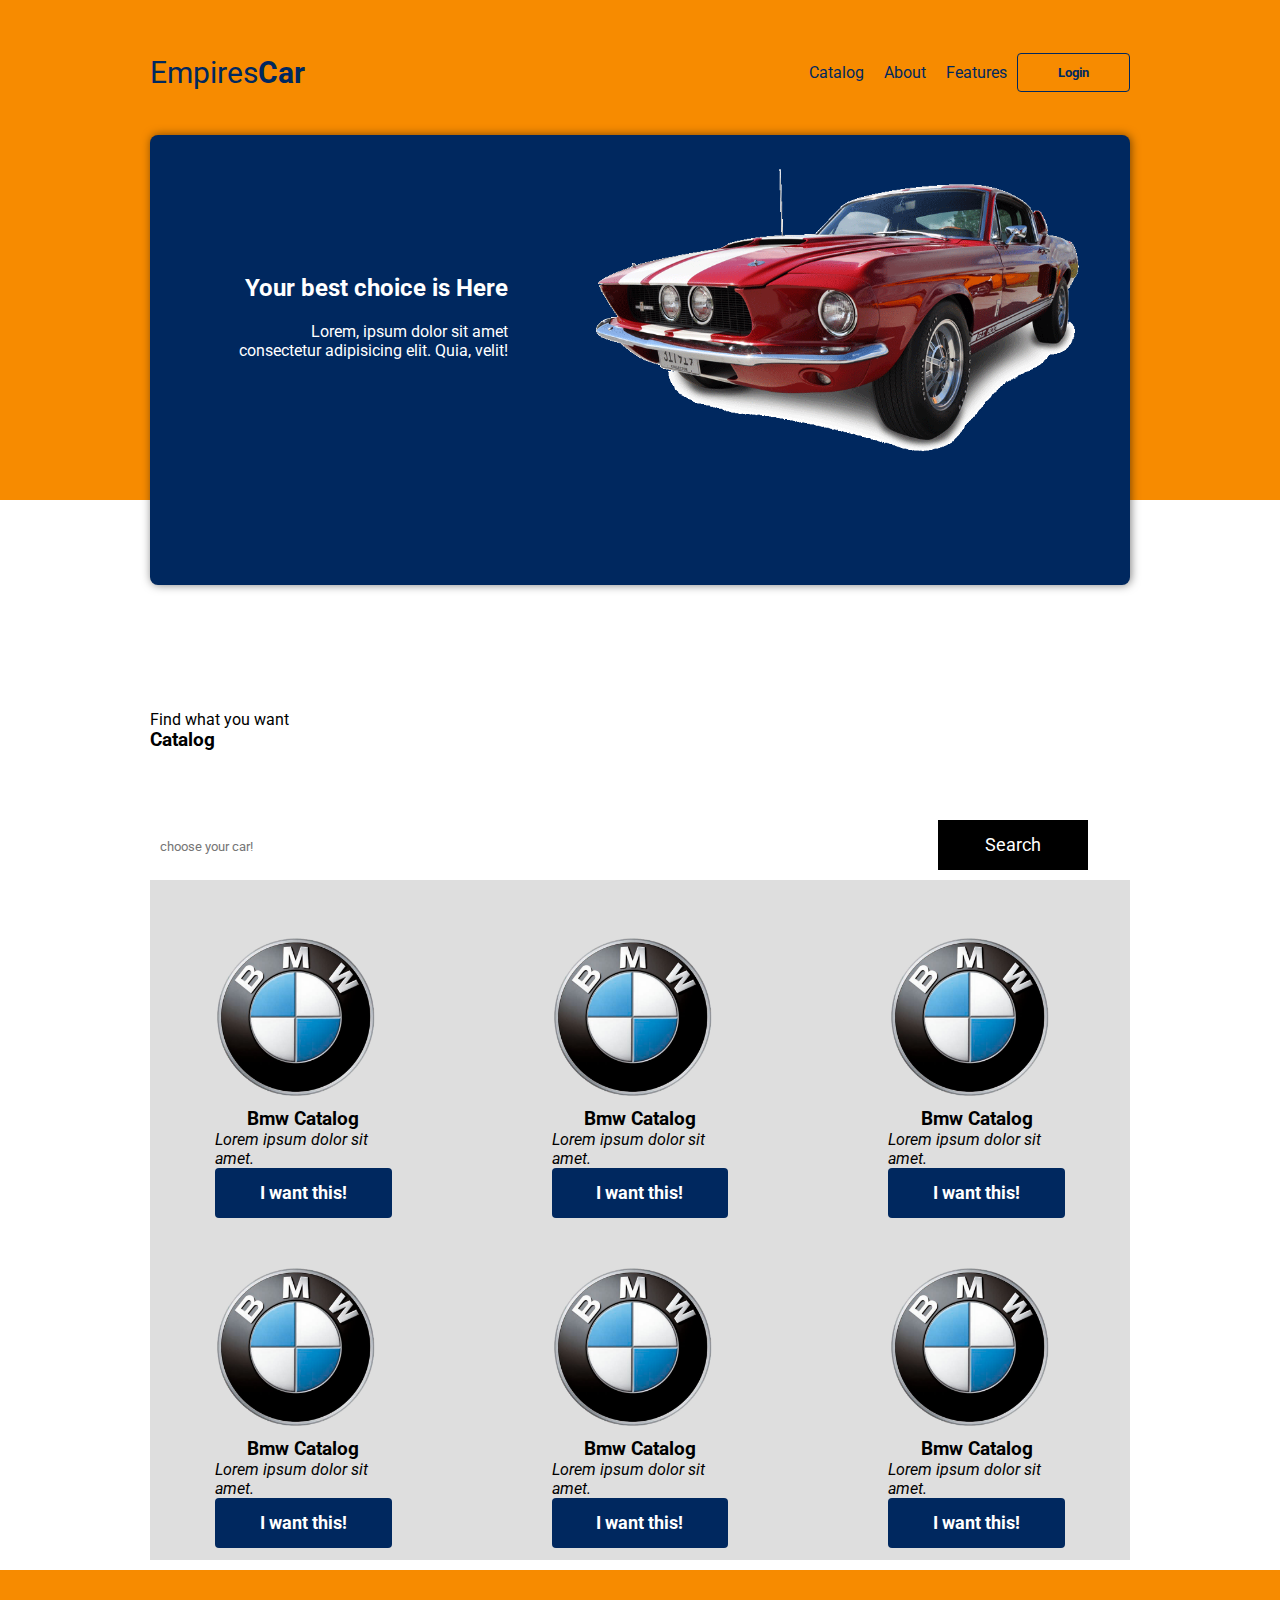
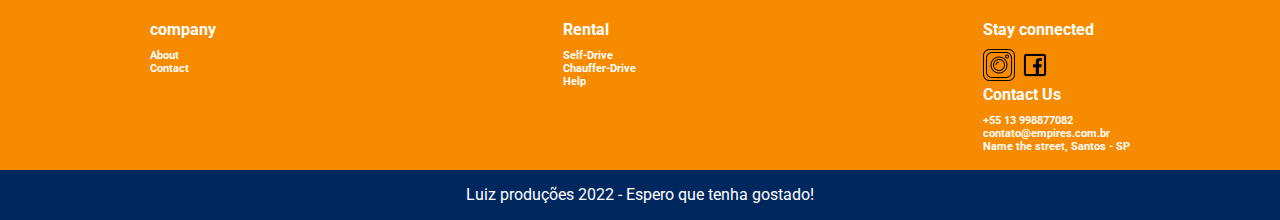
<file: Catalogo/index.html>
<!DOCTYPE html>
<html lang="pt">
<head>
    <meta charset="UTF-8">
    <meta http-equiv="X-UA-Compatible" content="IE=edge">
    <meta name="viewport" content="width=device-width, initial-scale=1.0">
    <title>Empires</title>
   <link rel="stylesheet" href="css/style.css">
</head>
<body>

    <header>
        <div>
            <div class="content">
                <nav>
                    <p class="empires">Empires<Strong>Car</Strong></p>
                    <ul>
                        <li><a href="#catalog">Catalog</a></li>
                        <li><a href="#about">About</a></li>
                        <li><a href="#Feature">Features</a></li>
                        <button>Login</button>
                    </ul>
                </nav>
                <div class="header-block">
                    <div class="text">
                        <h2>Your best choice is Here</h2>
                        <p>Lorem, ipsum dolor sit amet consectetur adipisicing elit. Quia, velit!</p>
                
                    </div>
                    <img src="img/MustangpngReal.png" alt="MustangCar">
                </div>
            </div>
        </div>
    </header>
    <section class="catalog" id="catalog">
        <div class="content">
            <div class="title-wrapper-catalog">
                <p>Find what you want</p>
                <h3>Catalog</h3>
            </div>
            <div class="filter-card">
                <input type="text" class="search-input" placeholder="choose your car!">
                <button class="search-button">Search</button>
            </div>
            <div class="card-wrapper">
                <div class="card-item">
                    <img src="img/bmwpng.png" alt="">
                    <div class="card-content">
                        <h3>Bmw Catalog</h3>
                        <p>Lorem ipsum dolor sit amet.</p>
                        <button type="button">I want this!</button>
                    </div>
                </div>
                <div class="card-item">
                    <img src="img/bmwpng.png" alt="">
                    <div class="card-content">
                        <h3>Bmw Catalog</h3>
                        <p>Lorem ipsum dolor sit amet.</p>
                        <button type="button">I want this!</button>
                    </div>
                </div>
                <div class="card-item">
                    <img src="img/bmwpng.png" alt="">
                    <div class="card-content">
                        <h3>Bmw Catalog</h3>
                        <p>Lorem ipsum dolor sit amet.</p>
                        <button type="button">I want this!</button>
                    </div>
                </div>
                <div class="card-item">
                    <img src="img/bmwpng.png" alt="">
                    <div class="card-content">
                        <h3>Bmw Catalog</h3>
                        <p>Lorem ipsum dolor sit amet.</p>
                        <button type="button">I want this!</button>
                    </div>
                </div>
                <div class="card-item">
                    <img src="img/bmwpng.png" alt="">
                    <div class="card-content">
                        <h3>Bmw Catalog</h3>
                        <p>Lorem ipsum dolor sit amet.</p>
                        <button type="button">I want this!</button>
                    </div>
                </div>
                <div class="card-item">
                    <img src="img/bmwpng.png" alt="">
                    <div class="card-content">
                        <h3>Bmw Catalog</h3>
                        <p>Lorem ipsum dolor sit amet.</p>
                        <button type="button">I want this!</button>
                    </div>
                </div>
                
            </div>
            
    
               
            

            
        </div>
    </section>

    <footer>
        <div class="main">
            <div class="content footer-links">
                <div class="footer-company">
                    <h4>company</h4>
                    <h6>About</h6>
                    <h6>Contact</h6>
                </div>
                <div class="footer-rental">
                    <h4>Rental</h4>
                    <h6>Self-Drive</h6>
                    <h6>Chauffer-Drive</h6>
                    <h6>Help</h6>
                </div>
                <div class="footer-social">
                    <h4>Stay connected</h4>
                    <div class="social-icons">
                        <img src="img/kisspng-vector-graphics-logo-portable-network-graphics-com-instagram-outline-logo-png-images-5d0ece3b6b9055.2774696615612513874406.png" alt="Instagram">
                        <img src="img/kisspng-facebook-computer-icons-logo-facebook-icon-5abb9662f0c326.8914343115222431709862.png" alt="Facebook">
                    </div>
                    <div class="footer-contact">
                        <h4>Contact Us</h4>
                        <h6>+55 13 998877082</h6>
                        <h6>contato@empires.com.br</h6>
                        <h6>Name the street, Santos - SP</h6>
                    </div>
                </div>
            </div>


        </div>
        <div class="Last">Luiz produções 2022 - Espero que tenha gostado!</div>
    </footer>

</body>
</html>
</file>
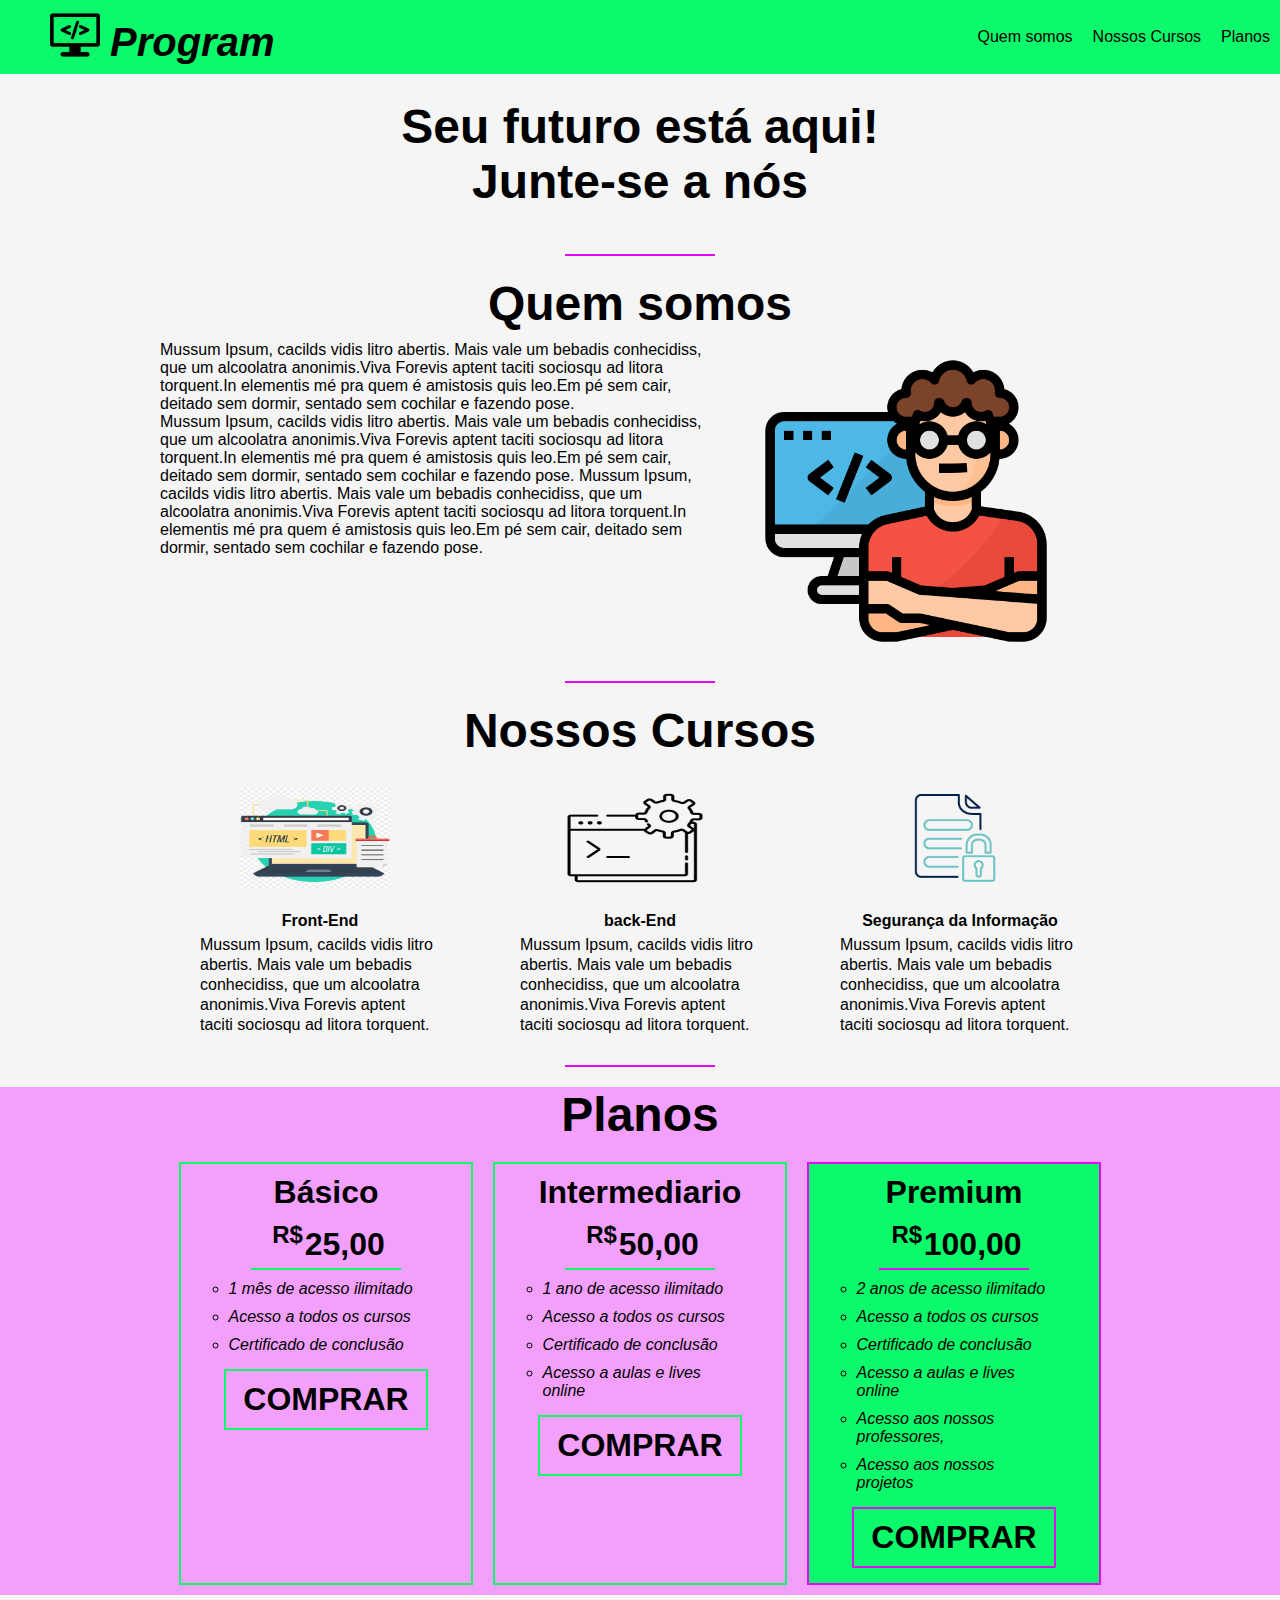
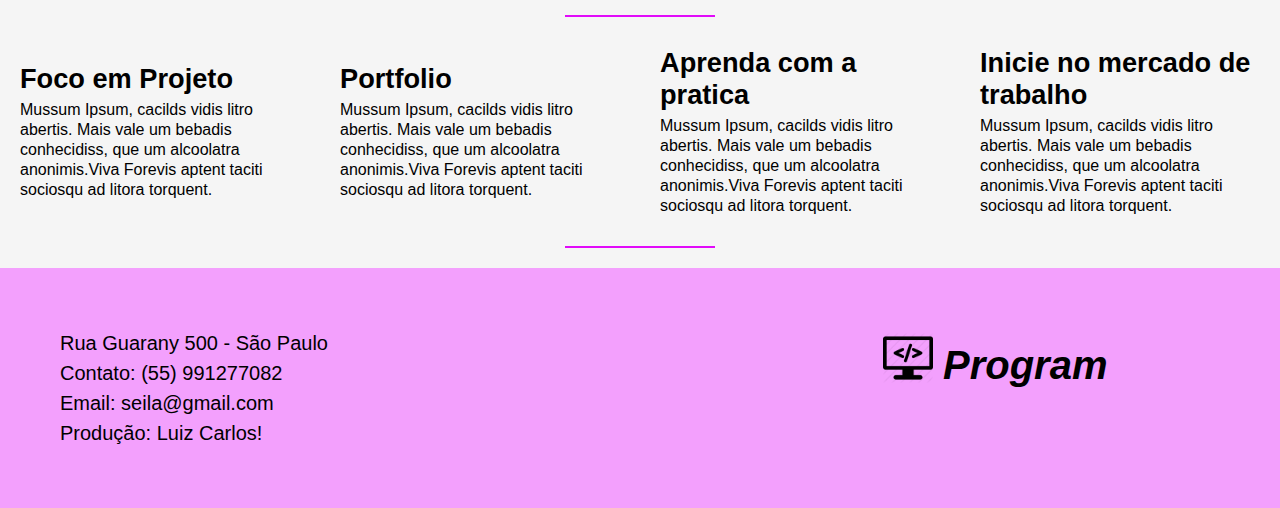
<file: Site_trabalho/index.html>
<!DOCTYPE html>
<html lang="en">
<head>
    <meta charset="UTF-8">
    <meta http-equiv="X-UA-Compatible" content="IE=edge">
    <meta name="viewport" content="width=device-width, initial-scale=1.0">
    <title>Program</title>
    <link rel="stylesheet" href="style.css">
    <link rel="preconnect" href="https://fonts.gstatic.com">
</head>
<body>
    <header>
        <div class="logo">
            <div class="menu">
                <div class="menu_logo">
                    <a href="index.html"><img src="imgs/logo.png" alt="logo_program" class="img"></a>
                    <h1 class="name">Program</h1>
                </div> <!--logo-->
                <nav>
                    <ul class="nav_list">
                        <li><a href="#somos" class="nav_link">Quem somos</a></li>
                        <li><a href="#cursos" class="nav_link">Nossos Cursos</a></li>
                        <li><a href="#planos" class="nav_link">Planos</a></li>
                    </ul>

                </nav> <!--nav-->
            </div> <!--Menu-->
        </div> <!-- Logo-->

        <h1 class="intro">Seu futuro está aqui! <br/> Junte-se a nós</h1>
    </header>
    <hr>
    <section class="somos" id="somos">
        <h2 class="section_titulo">Quem somos</h2>
        <div class="somos-c">
            <div class="somos_texto">
                Mussum Ipsum, cacilds vidis litro abertis. Mais vale um bebadis conhecidiss, que um alcoolatra anonimis.Viva Forevis aptent taciti sociosqu ad litora torquent.In elementis mé pra quem é amistosis quis leo.Em pé sem cair, deitado sem dormir, sentado sem cochilar e fazendo pose.
                <br> 
                 Mussum Ipsum, cacilds vidis litro abertis. Mais vale um bebadis conhecidiss, que um alcoolatra anonimis.Viva Forevis aptent taciti sociosqu ad litora torquent.In elementis mé pra quem é amistosis quis leo.Em pé sem cair, deitado sem dormir, sentado sem cochilar e fazendo pose.
                 Mussum Ipsum, cacilds vidis litro abertis. Mais vale um bebadis conhecidiss, que um alcoolatra anonimis.Viva Forevis aptent taciti sociosqu ad litora torquent.In elementis mé pra quem é amistosis quis leo.Em pé sem cair, deitado sem dormir, sentado sem cochilar e fazendo pose.
            </div><!--somos_texto-->
            <div class="somos_img">
                <img src="imgs/seila.png" alt="Quem somos" class="img_somos">
            </div><!--somos_imagem-->
        </div><!--somos container-->
    </section><!--somos-->

    <hr>
    
    <section class="cursos" id="cursos">
        <h2 class="section_titulo">Nossos Cursos</h2>
        <div class="curso_c">
            <div class="curso">
                <img src="imgs/front_end.png" alt="curso_img" class="curso_img">
                <h3 class="curso_titulo">Front-End</h3>
                <p class="curso_texto"> Mussum Ipsum, cacilds vidis litro abertis. Mais vale um bebadis conhecidiss, que um alcoolatra anonimis.Viva Forevis aptent taciti sociosqu ad litora torquent.</p>

            </div><!--cursos-->

            <div class="curso">
                <img src="imgs/backend_curso.png" alt="curso_img" class="curso_img">
                <h3 class="curso_titulo">back-End</h3>
                <p class="curso_texto"> Mussum Ipsum, cacilds vidis litro abertis. Mais vale um bebadis conhecidiss, que um alcoolatra anonimis.Viva Forevis aptent taciti sociosqu ad litora torquent.</p>

            </div><!--cursos-->

            <div class="curso">
                <img src="imgs/seg_info_curso.png" alt="curso_img" class="curso_img">
                <h3 class="curso_titulo">Segurança da Informação</h3>
                <p class="curso_texto"> Mussum Ipsum, cacilds vidis litro abertis. Mais vale um bebadis conhecidiss, que um alcoolatra anonimis.Viva Forevis aptent taciti sociosqu ad litora torquent.</p>

            </div><!--cursos-->

        </div><!--cursos container-->


    </section><!--Cursos-->

    <hr>

    <section class="planos" id="planos">
        <h2 class="section_titulo">Planos</h2>
        <div class="planos_c">

            <div class="plano">
                <h2 class="plano_titulo"> Básico</h2>
                <span class="plano_preco"><sup>
                    R$
                </sup>25,00</span>
                <hr class="plano_divisor">
                <ul class="plano_lista">
                    <li class="plano_lista_item">1 mês de acesso ilimitado</li>
                    <li class="plano_lista_item">Acesso a todos os cursos</li>
                    <li class="plano_lista_item">Certificado de conclusão</li>
                </ul><!--planos lista-->
                <a href="#" class="plano_btn_comprar">comprar</a>
            </div><!--planos-->

            <div class="plano">
                <h2 class="plano_titulo"> Intermediario</h2>
                <span class="plano_preco"><sup>
                    R$
                </sup>50,00</span>
                <hr class="plano_divisor">
                <ul class="plano_lista">
                    <li class="plano_lista_item">1 ano de acesso ilimitado</li>
                    <li class="plano_lista_item">Acesso a todos os cursos</li>
                    <li class="plano_lista_item">Certificado de conclusão</li>
                    <li class="plano_lista_item">Acesso a aulas e lives online</li>
                </ul><!--planos lista-->
                <a href="#" class="plano_btn_comprar">comprar</a>
            </div><!--planos-->

            <div class="plano">
                <h2 class="plano_titulo"> Premium</h2>
                <span class="plano_preco"><sup>
                    R$
                </sup>100,00</span>
                <hr class="plano_divisor">
                <ul class="plano_lista">
                    <li class="plano_lista_item">2 anos de acesso ilimitado</li>
                    <li class="plano_lista_item">Acesso a todos os cursos</li>
                    <li class="plano_lista_item">Certificado de conclusão</li>
                    <li class="plano_lista_item">Acesso a aulas e lives online</li>
                    <li class="plano_lista_item">Acesso aos nossos professores,</li>
                    <li class="plano_lista_item">Acesso aos nossos projetos</li>
                </ul><!--planos lista-->
                <a href="#" class="plano_btn_comprar">comprar</a>
            </div><!--planos-->

        </div><!--planos container-->

    </section><!--planos-->

    <hr>

    <section class="vantagens" id="vantagens">
        <div class="vantagem">
            <h2 class="vantagem_titulo">Foco em Projeto</h2>
            <p class="vantagem_texto">Mussum Ipsum, cacilds vidis litro abertis. Mais vale um bebadis conhecidiss, que um alcoolatra anonimis.Viva Forevis aptent taciti sociosqu ad litora torquent. </p>
        </div><!--vantagens container-->

        <div class="vantagem">
            <h2 class="vantagem_titulo">Portfolio</h2>
            <p class="vantagem_texto">Mussum Ipsum, cacilds vidis litro abertis. Mais vale um bebadis conhecidiss, que um alcoolatra anonimis.Viva Forevis aptent taciti sociosqu ad litora torquent. </p>
        </div><!--vantagens container-->

        <div class="vantagem">
            <h2 class="vantagem_titulo">Aprenda com a pratica</h2>
            <p class="vantagem_texto">Mussum Ipsum, cacilds vidis litro abertis. Mais vale um bebadis conhecidiss, que um alcoolatra anonimis.Viva Forevis aptent taciti sociosqu ad litora torquent.</p>
        </div><!--vantagens container-->

        <div class="vantagem">
            <h2 class="vantagem_titulo">Inicie no mercado de trabalho</h2>
            <p class="vantagem_texto">Mussum Ipsum, cacilds vidis litro abertis. Mais vale um bebadis conhecidiss, que um alcoolatra anonimis.Viva Forevis aptent taciti sociosqu ad litora torquent.</p>
        </div><!--vantagens container-->
    
    </section><!--Vantagens-->

    <hr>

    <footer class="footer" id="footer">
        <p class="inform">Rua Guarany 500  - São Paulo<br>Contato: (55) 991277082 <br> Email: seila@gmail.com <br>
        Produção: Luiz Carlos!
        </p>
        <a href="index.html"><img src="imgs/logo.png" alt="logo_program" class="footer_logo"></a>
                    <h1 class="name">Program</h1>

    </footer><!--rodape-->
</body>
</html>
</file>
<file: Site_trabalho/style.css>
* {
    margin: 0;
    padding: 0;

}

:root{
    --ff-primary: "Nunito", helvetica, arial, sans-serif;

    --clr-green-dark: #049a40;
    --clr-green-ligth: #0bf96a;
    --clr-pink-dark: #e10bf9;
    --clr-pink-ligth: #F3A0FD;
    --clr-white: #F5F5F5;

}

body{
    background-color: var(--clr-white);
    font-family: var(--ff-primary);
}

a,
a:hover,
a:active,
a:link,
a:visited{
    text-decoration: none;
    color: black;
}

/*Menu*/

.menu{
    background-color: var(--clr-green-ligth);
}

.menu{
    display: flex;
    align-items: center;
    justify-content: space-between;
    max-width: 100%;
    margin: 0 auto;
    flex-wrap: wrap;

    
}

.menu_logo{
    display: flex;   
}

.name{
    padding-top: 20px;
    font-style: italic;
    font-size: 2.5rem;
}


img{
    height: 50px;
    width: 50px;
    padding: 10px;
    padding-left: 50px;
}

.nav_list{
    display: flex;
    justify-content: space-between;
    list-style: none;
    flex-wrap: wrap;
}

.nav_link{
    padding: 20px 10px;
}

.intro{
    font-weight: bold;
    font-size: 3rem;
    text-align: center;
    margin: 0 auto;
    padding: 25px;
}

hr{
    border: none;
    background-color: var(--clr-pink-dark);
    height: 2px;
    width: 150px;
    margin: 20px auto;

}
/*Quem somos*/
p{ 
    line-height: 10px;
    padding: 0 10px;
}

.section_titulo{
    text-align: center;
    font-size: 3rem;
    margin-bottom: 10px;

}

.somos{
    max-width: 960px;
    margin: 0 auto;
}

.somos-c{
    display: flex;
    flex-wrap: wrap;
}

.somos_texto{
    flex: 6 1 160px;

}

.somos_img{
    flex: 1 1 350px;
}

.img_somos{
    width: 300px;
    height: 300px;
    display: block;
    max-width: 100%;
}

/*Cursos*/

.cursos{
    max-width: 960px;
    margin: 0 auto;

}

.curso_c{
    display: flex;
    justify-content: center;
}

.curso{
    width: 280px;
    margin: 0 20px;
    padding: 10px;
}

.curso_titulo{
    text-align: center;
    font-size: 1.0rem;
    margin: 10px 0 5px 0 ;
}

.curso_texto{
    line-height: 20px;
    padding: 0 10px;
}

.curso_img{
    align-items: center;
    margin: 0 auto;
    width: 150px;
    height: 100px;

}

.planos{
    background-color: #F3A0FD;
}

.planos_c{
    max-width: 960px;
    margin: 0 auto;
    display: flex;
    flex-wrap:wrap ;
    justify-content: center;
}

.plano{
    width: 290px;
    margin: 10px;
    border: 2px solid var(--clr-green-ligth);
}

.plano_titulo{
    font-size: 2rem;
    font-weight: bold;
    text-align: center;
    margin: 10px auto;

}

.plano_preco{
    font-size: 2rem;
    display: block;
    text-align: center;
    font-weight: bold;
}

.plano_preco sup{
    position: relative;
    font-size: 1.5rem;
    left: 5px;
}

.plano_divisor{
    background-color: var(--clr-green-ligth);
    width: 150px;
    margin: 5px auto;
}

.plano_lista{
    max-width: 195px;
    margin: 0 auto;
}

.plano_lista_item {
    margin: 10px 0;
    font-style: italic;
    list-style: circle;

}

.plano_btn_comprar{
    display: block;
    max-width: 180px;
    font-size: 2rem;
    font-weight: bold;
    margin: 15px auto;
    padding: 10px;
    text-align: center;
    text-transform: uppercase;
    border: 2px solid var(--clr-green-ligth);
}

.plano:last-child {
    background-color: var(--clr-green-ligth);
}

.plano:last-child, .plano:last-child .plano_btn_comprar{
    border: 2px solid var(--clr-pink-dark);
}

.plano:last-child .plano_lista_item::before, .plano:last-child .plano_divisor{
    background-color: var(--clr-pink-dark);
}

/*Vantagens*/

.vantagens{
    margin: 0 auto;
    display: flex;
    justify-content: space-between;
    align-items: center;
}

.vantagem{
    max-width: 500px;
    margin: 10px ;
}

.vantagem_titulo{
    font-size: 1.7rem;
    margin-bottom: 5px;
    margin-left: 10px;
}

p{
    padding: 0px 10px;
    line-height: 20px;
}

.footer{
    background-color: var(--clr-pink-ligth);
    display: flex;
    padding: 55px ;
    margin: 0 auto;

}

.inform{
    font-size: 20px;
    padding: 5px;
    line-height: 30px;
}
.footer_logo{
    margin-left: 500px;
    margin-bottom: 50px;
}
</file>
<file: Catalogo/css/style.css>
/* Font Importing*/
@import url('https://fonts.googleapis.com/css2?family=Roboto:wght@400;700&family=Tapestry&display=swap');

/*Reset css*/
* {
    margin: 0px;
    padding: 0px;
    box-sizing: border-box;
    outline: none;
    font-family: "roboto", sans-serif;


}

:root {
    --orange: #f78b00;
    --blue: #00285f;
    --gray: #ededed;
    --white: white;

}

html, body {
    width: 100%;
    overflow-x: hidden;
   
}

header {
    width: 100%;
    height: 500px;
    background: var(--orange);
}

.content{
    max-width: 1000px;
    min-width: 300px;
    margin: 0 auto;
    display: flex;
    flex-direction: column;
    padding: 10px;

}

nav {
    width: 100%;
    height: 125px;
    display: flex;
    flex-direction: row;
    align-items: center;
    justify-content: space-between;

}

.empires{
    font-size: 30px;
    cursor: pointer;
    color: var(--blue);


}
nav ul{
    display: flex;
    flex-direction: row;
}

nav ul li{
    list-style: none;
    padding: 10px;
    cursor: pointer;
}

nav ul li a {
    color: var(--blue);
    text-decoration: none;
}

nav ul li a:hover{
    color: black;
}

nav ul button{
    border: 1px solid var(--blue);
    background: transparent;
    padding: 8px 40px;
    cursor: pointer;
    margin: left: 30px;
    color: var(--blue);
    font-weight: bold;
    border-radius: 4px;
}

nav ul button:hover {
    transition: background, color 0.6s;
    background: var(--blue);
    color: white
    
}

.content .header-block {
    max-width: 1000px;
    min-width: 300px;
    height: 450px;
    background: var(--blue);
    border-radius: 8px;
    box-shadow: 1px 0px 10px 0px rgb(0, 0, 0, 0.5);
    -webkit-box-shadow: 1px 0px 10px 0px rgb(0, 0, 0, 0.5);
    -moz-box-shadow:1px 0px 10px 0px rgb(0, 0, 0, 0.5);

    position: relative;
    z-index: 10;
    padding: 10px;
}

.header-block img{
    width: 60%;
    position: absolute;
    right: 1%;
    bottom: 20%;

}

.header-block .text{
    position: absolute;
    bottom: 50%;
    left: 10%;
}
.header-block .text h2{
    color: white;
    margin-bottom: 20px;
    text-align: right;
    transform: translate(-20px);
    transition: transform 0.5s;

}

.header-block .text p{
    max-width: 280px;
    color: white;
    text-align: right;
    transform: translate(-20px);
    transition: transform 0.4s;

}

/*section Catalog*/

section .catalog{
    width: 100vw;
    padding: 100px;
}

section .flter-card{
    width: 980px;
    height: 150px;
    background: var(--gray);
    border-radius: 8px;
    margin: 0 auto;
    display: flex;
    flex-direction: row;
    align-items: center;
    justify-content: center;
    margin-top: 50px;


}

.search-input{
    width: 80%;
    height: 50px;
    border: none;
    border-radius: 4px 0px 0px 4px;
    text-indent: 10px;   
    margin-top: 50px;


}

.search-button{
    width: 150px;
    height: 50px;
    border: 0px 4px 4px 0px;
    border: none;
    background: black;
    color: white;
    cursor: pointer;
    font-size: 1.1em;
    transition: 0.2s ease;
    margin-bottom: 10px;

}

.search-button:hover{
    background: #dedede;
    color: var(--blue);
}

.title-wrapper-catalog{
    margin-top: 200px;
    padding-bottom: 20px;
    
}

section .card-wrapper{
 max-width: 1000px;
 height: 100%;
 display: grid;
 grid-template-columns: repeat(auto-fill, minmax(270px, 1fr));
 grid-gap: 30px;
 padding-top: 50px;
 background-color: #dedede;

}

section .card-item{
    height: 300px;
    background: var(#dedede);
    border-radius: 8px;
    display: flex;
    flex-direction: column;
    align-items: center;
    justify-content: space-around;
}

.card-content {
    height: 40%;
    display: flex;
    flex-direction: column;
    align-items: center;
    justify-content: space-around;
}

.card-item img {
    width: 150%;
}

.card-item h4 {
    width: 90%;
}

.card-item p {
    width: 90%;
    font-style: italic;
    color: black;

}

.card-item button{
    width: 90%;
    padding: 15px 0px;
    border: none;
    background: #00285f;
    border-radius: 4px;
    color: white;
    font-weight: bold;
    font-size: 1.1em;
    cursor: pointer;
    transition: 0.5s ease;
    margin-bottom: 10px;

}

.card-item button:hover {
    background: gray;
    color: #00285f;
}

/*About*/

.about {
    width: 100%;
    height: 100%;
    display: flex;
    align-items: center;
    justify-content: center;
    padding: 50px 10px;
}

.about-content{
    max-width: 1000px;
    min-width: 300px;
    height: 600px;
    background: #dedede3b;
    margin: 0 auto;
    border-radius: 8px;
    z-index: 10;
    padding: 10px;
    display: flex;
    flex-direction: row;
    align-items: center;
    justify-content: space-between;
}

.left{
    width: 25%;
    min-width: 300px;
    height: 100%;
    background: #000000a1;
    border-radius: 8px;
}

.right{
    width: 65%;
    height: 100%;
    display: flex;
    flex-direction:column;
    align-items: flex-start;
    justify-content: flex-start;
    padding-top: 10%;

}

.right h3{
    text-align: right;
    width: 90%;
    margin-bottom: 20px;
}

.right p{
    max-width: 90%;
    font-size: 1em;
    letter-spacing: 2px;
    text-align: right;
    color: rgba(0, 0, 0, 0.4);

}

.left img{
    max-width: 100%;
    display: flex;
    align-items: center;
    padding-top: 100px;
}

/*Footer*/
footer{
    width: 100%;
    height: 250px;
}

footer .main{
    width: 100%;
    height: 200px;
    background: var(--orange);
    padding: 20px 10px;
}

.footer-links{
    max-width: 1000px;
    min-width: 300px;
    display: flex;
    flex-direction: row;
    justify-content: space-between;
    margin-top: 20px;
}

.footer-company,
.footer-rental,
.footer-contact,
.footer-social{
    color: white;
    height: 100%;
    min-height: 100px;
}

.footer-links h4{
    margin-bottom: 10px;
}

.footer-links{
    margin-bottom: 10px;
}

.main .footer-social img{
    width: 32px;
    height: 32px;
}

.main .footer-social img:hover{
    cursor: pointer;
}

footer .Last{
    display: flex;
    background: #00285f;
    width: 100%;
    height: 50px;
    color: white;
    align-items: center;
    justify-content: center;

}

/*responsive/
</file>
